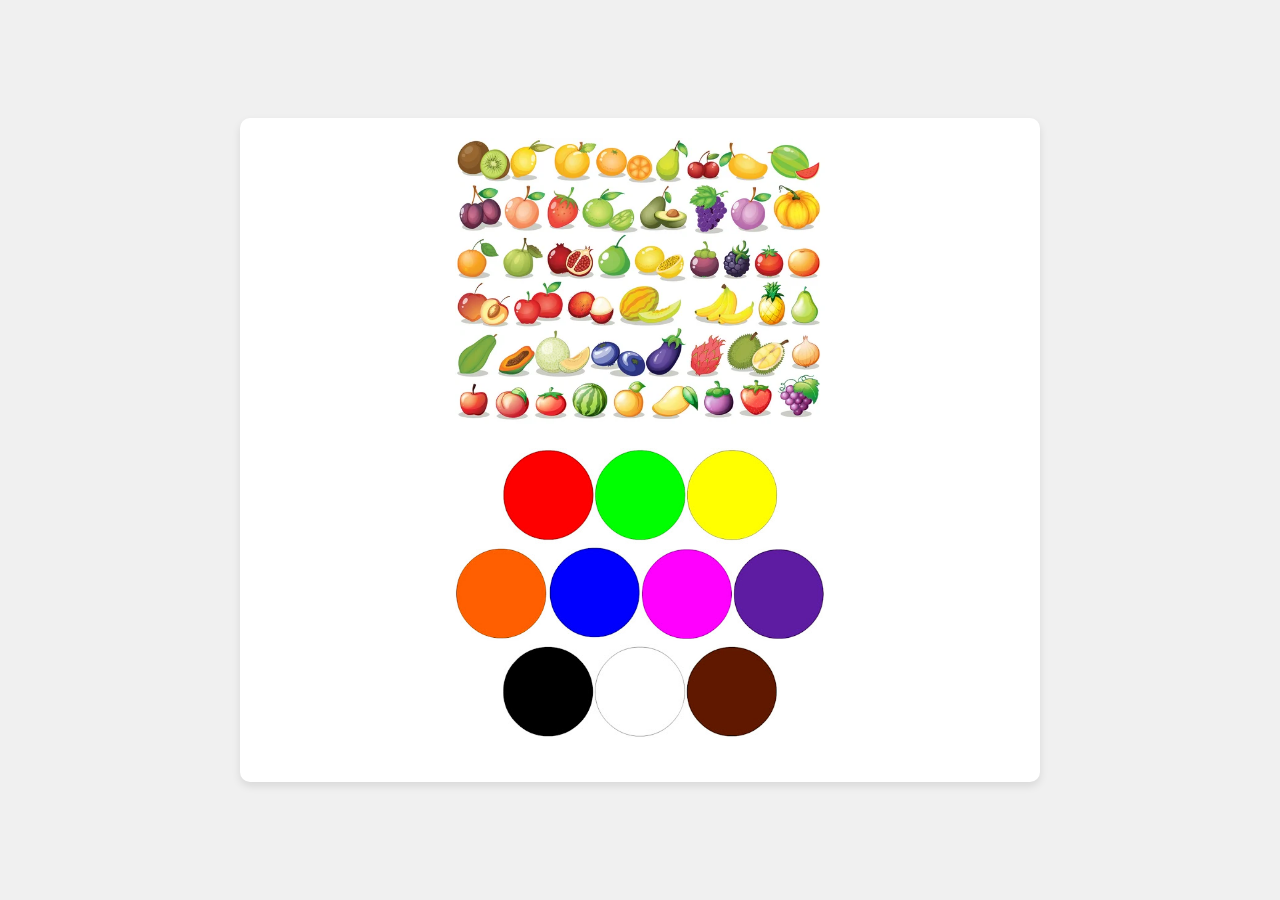
<file: index.html>
<!DOCTYPE html>
<html lang="en">
<head>
    <meta charset="UTF-8">
    <meta name="viewport" content="width=device-width, initial-scale=1.0">
    <title>Image and Audio</title>
    <link href="https://stackpath.bootstrapcdn.com/bootstrap/4.5.2/css/bootstrap.min.css" rel="stylesheet">
    <link href="custom.css" rel="stylesheet">
</head>
<body>
    <div class="container my-5">
        <div class="row">
            <div class="col-12 mb-4 limited-size">
                <a href="meyveler.html">
                    <img src="images/meyveler.jpg" alt="Meyveler" id="meyveler" class="img-fluid">
                </a>
            </div>
            <div class="col-12 mb-4 limited-size">
                <a href="renkler.html">
                    <img src="images/renkler.jpg" alt="Renkler" id="renkler" class="img-fluid">
                </a>
            </div>
        </div>
    </div>
</body>
</html>
</file>
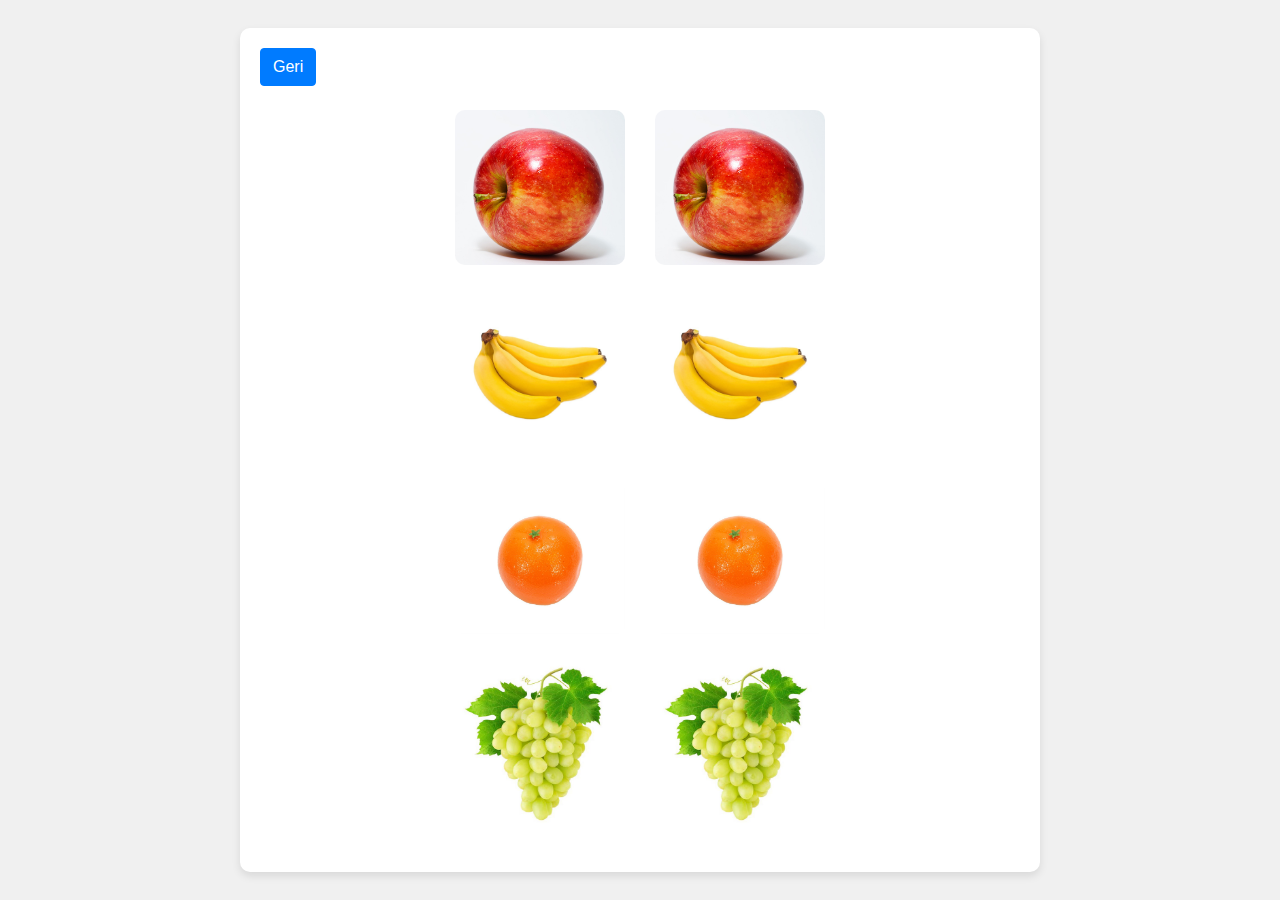
<file: meyveler.html>
<!DOCTYPE html>
<html lang="en">
<head>
    <meta charset="UTF-8">
    <meta name="viewport" content="width=device-width, initial-scale=1.0">
    <title>Image and Audio</title>
    <link href="https://stackpath.bootstrapcdn.com/bootstrap/4.5.2/css/bootstrap.min.css" rel="stylesheet">
    <link href="custom.css" rel="stylesheet">
</head>
<body>
    <div class="container my-5">
        <a href="index.html" class="btn btn-primary mb-4">Geri</a>
        <div class="row mb-4 limited-size">
            <div class="col-6">
                <img src="images/elma.jpg" alt="Elma" id="elmaImageTR" class="img-fluid">
            </div>
            <div class="col-6">
                <img src="images/elma.jpg" alt="Elma" id="elmaImageEN" class="img-fluid">
            </div>
        </div>
        <div class="row mb-4 limited-size">
            <div class="col-6">
                <img src="images/muz.jpeg" alt="Muz" id="muzImageTR" class="img-fluid">
            </div>
            <div class="col-6">
                <img src="images/muz.jpeg" alt="Muz" id="muzImageEN" class="img-fluid">
            </div>
        </div>
        <div class="row mb-4 limited-size">
            <div class="col-6">
                <img src="images/portakal.jpg" alt="Portakal" id="portakalImageTR" class="img-fluid">
            </div>
            <div class="col-6">
                <img src="images/portakal.jpg" alt="Portakal" id="portakalImageEN" class="img-fluid">
            </div>
        </div>
        <div class="row mb-4 limited-size">
            <div class="col-6">
                <img src="images/uzum.png" alt="Uzum" id="uzumImageTR" class="img-fluid">
            </div>
            <div class="col-6">
                <img src="images/uzum.png" alt="Uzum" id="uzumImageEN" class="img-fluid">
            </div>
        </div>
    </div>

    <audio id="elmaAudioTR" src="sounds/meyveler/tr/elma.mp3"></audio>
    <audio id="elmaAudioEN" src="sounds/meyveler/en/elma.mp3"></audio>
    <audio id="muzAudioTR" src="sounds/meyveler/tr/muz.mp3"></audio>
    <audio id="muzAudioEN" src="sounds/meyveler/en/muz.mp3"></audio>
    <audio id="portakalAudioTR" src="sounds/meyveler/tr/portakal.mp3"></audio>
    <audio id="portakalAudioEN" src="sounds/meyveler/en/portakal.mp3"></audio>
    <audio id="uzumAudioTR" src="sounds/meyveler/tr/uzum.mp3"></audio>
    <audio id="uzumAudioEN" src="sounds/meyveler/en/uzum.mp3"></audio>

    <script>
        const elmaImageTR = document.getElementById('elmaImageTR');
        const elmaImageEN = document.getElementById('elmaImageEN');
        const elmaAudioTR = document.getElementById('elmaAudioTR');
        const elmaAudioEN = document.getElementById('elmaAudioEN');

        const muzImageTR = document.getElementById('muzImageTR');
        const muzImageEN = document.getElementById('muzImageEN');
        const muzAudioTR = document.getElementById('muzAudioTR');
        const muzAudioEN = document.getElementById('muzAudioEN');
        
        const portakalImageTR = document.getElementById('portakalImageTR');
        const portakalImageEN = document.getElementById('portakalImageEN');
        const portakalAudioTR = document.getElementById('portakalAudioTR');
        const portakalAudioEN = document.getElementById('portakalAudioEN');
        
        const uzumImageTR = document.getElementById('uzumImageTR');
        const uzumImageEN = document.getElementById('uzumImageEN');
        const uzumAudioTR = document.getElementById('uzumAudioTR');
        const uzumAudioEN = document.getElementById('uzumAudioEN');

        elmaImageTR.addEventListener('click', () => {
            elmaAudioTR.play();
        });
        elmaImageEN.addEventListener('click', () => {
            elmaAudioEN.play();
        });

        muzImageTR.addEventListener('click', () => {
            muzAudioTR.play();
        });

        muzImageEN.addEventListener('click', () => {
            muzAudioEN.play();
        });

        portakalImageTR.addEventListener('click', () => {
            portakalAudioTR.play();
        });

        portakalImageEN.addEventListener('click', () => {
            portakalAudioEN.play();
        });

        uzumImageTR.addEventListener('click', () => {
            uzumAudioTR.play();
        });

        uzumImageEN.addEventListener('click', () => {
            uzumAudioEN.play();
        });
    </script>
</body>
</html>
</file>
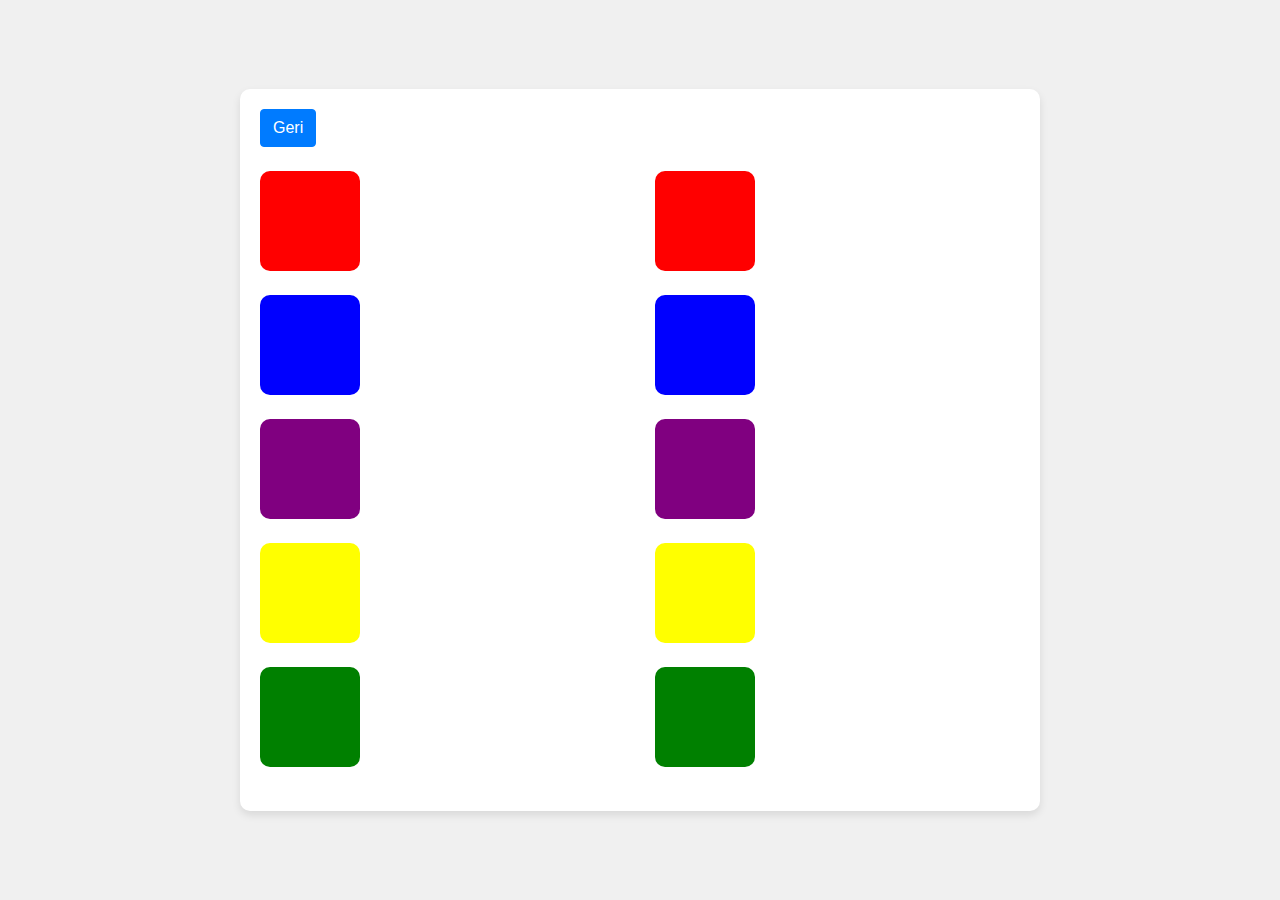
<file: renkler.html>
<!DOCTYPE html>
<html lang="en">
<head>
    <meta charset="UTF-8">
    <meta name="viewport" content="width=device-width, initial-scale=1.0">
    <title>Image and Audio</title>
    <link href="https://stackpath.bootstrapcdn.com/bootstrap/4.5.2/css/bootstrap.min.css" rel="stylesheet">
    <link href="custom.css" rel="stylesheet">
</head>
<body>
    <div class="container my-5">
        <a href="index.html" class="btn btn-primary mb-4">Geri</a>
        <div class="row mb-4">
            <div class="col-6">
                <div class="cube bg-red" id="kirmiziImageTR"></div>
            </div>
            <div class="col-6">
                <div class="cube bg-red" id="kirmiziImageEN"></div>
            </div>
        </div>
        <div class="row mb-4">
            <div class="col-6">
                <div class="cube bg-blue" id="maviImageTR"></div>
            </div>
            <div class="col-6">
                <div class="cube bg-blue" id="maviImageEN"></div>
            </div>
        </div>
        <div class="row mb-4">
            <div class="col-6">
                <div class="cube bg-purple" id="morImageTR"></div>
            </div>
            <div class="col-6">
                <div class="cube bg-purple" id="morImageEN"></div>
            </div>
        </div>
        <div class="row mb-4">
            <div class="col-6">
                <div class="cube bg-yellow" id="sariImageTR"></div>
            </div>
            <div class="col-6">
                <div class="cube bg-yellow" id="sariImageEN"></div>
            </div>
        </div>
        <div class="row mb-4">
            <div class="col-6">
                <div class="cube bg-green" id="yesilImageTR"></div>
            </div>
            <div class="col-6">
                <div class="cube bg-green" id="yesilImageEN"></div>
            </div>
        </div>
    </div>
    
    <audio id="kirmiziAudioTR" src="sounds/renkler/tr/kirmizi.mp3"></audio>
    <audio id="kirmiziAudioEN" src="sounds/renkler/en/kirmizi.mp3"></audio>
    
    <audio id="maviAudioTR" src="sounds/renkler/tr/mavi.mp3"></audio>
    <audio id="maviAudioEN" src="sounds/renkler/en/mavi.mp3"></audio>
    
    <audio id="morAudioTR" src="sounds/renkler/tr/mor.mp3"></audio>
    <audio id="morAudioEN" src="sounds/renkler/en/mor.mp3"></audio>
    
    <audio id="sariAudioTR" src="sounds/renkler/tr/sari.mp3"></audio>
    <audio id="sariAudioEN" src="sounds/renkler/en/sari.mp3"></audio>
    
    <audio id="yesilAudioTR" src="sounds/renkler/tr/yesil.mp3"></audio>
    <audio id="yesilAudioEN" src="sounds/renkler/en/yesil.mp3"></audio>

    <script src="https://code.jquery.com/jquery-3.5.1.slim.min.js"></script>
    <script src="https://cdn.jsdelivr.net/npm/@popperjs/core@2.5.4/dist/umd/popper.min.js"></script>
    <script src="https://stackpath.bootstrapcdn.com/bootstrap/4.5.2/js/bootstrap.min.js"></script>
    <script>
        const kirmiziImageTR = document.getElementById('kirmiziImageTR');
        const kirmiziImageEN = document.getElementById('kirmiziImageEN');
        const kirmiziAudioTR = document.getElementById('kirmiziAudioTR');
        const kirmiziAudioEN = document.getElementById('kirmiziAudioEN');
        
        const maviImageTR = document.getElementById('maviImageTR');
        const maviImageEN = document.getElementById('maviImageEN');
        const maviAudioTR = document.getElementById('maviAudioTR');
        const maviAudioEN = document.getElementById('maviAudioEN');
        
        const morImageTR = document.getElementById('morImageTR');
        const morImageEN = document.getElementById('morImageEN');
        const morAudioTR = document.getElementById('morAudioTR');
        const morAudioEN = document.getElementById('morAudioEN');
        
        const sariImageTR = document.getElementById('sariImageTR');
        const sariImageEN = document.getElementById('sariImageEN');
        const sariAudioTR = document.getElementById('sariAudioTR');
        const sariAudioEN = document.getElementById('sariAudioEN');
        
        const yesilImageTR = document.getElementById('yesilImageTR');
        const yesilImageEN = document.getElementById('yesilImageEN');
        const yesilAudioTR = document.getElementById('yesilAudioTR');
        const yesilAudioEN = document.getElementById('yesilAudioEN');

        kirmiziImageTR.addEventListener('click', () => {
            kirmiziAudioTR.play();
        });
        kirmiziImageEN.addEventListener('click', () => {
            kirmiziAudioEN.play();
        });

        maviImageTR.addEventListener('click', () => {
            maviAudioTR.play();
        });
        maviImageEN.addEventListener('click', () => {
            maviAudioEN.play();
        });

        morImageTR.addEventListener('click', () => {
            morAudioTR.play();
        });
        morImageEN.addEventListener('click', () => {
            morAudioEN.play();
        });

        sariImageTR.addEventListener('click', () => {
            sariAudioTR.play();
        });
        sariImageEN.addEventListener('click', () => {
            sariAudioEN.play();
        });

        yesilImageTR.addEventListener('click', () => {
            yesilAudioTR.play();
        });
        yesilImageEN.addEventListener('click', () => {
            yesilAudioEN.play();
        });
    </script>
</body>
</html>
</file>
<file: custom.css>
body {
    font-family: 'Arial', sans-serif;
    display: flex;
    justify-content: center;
    align-items: center;
    height: 100vh;
    margin: 0;
    background-color: #f0f0f0;
}
.container {
    grid-template-columns: 1fr 1fr;
    gap: 20px;
    width: 80%;
    max-width: 800px;
    margin: 0 auto;
    padding: 20px;
    background-color: #fff;
    border-radius: 10px;
    box-shadow: 0 4px 8px rgba(0, 0, 0, 0.1);
}
.container img {
    width: 100%;
    height: auto;
    cursor: pointer;
    border-radius: 10px;
    transition: transform 0.3s ease, box-shadow 0.3s ease;
}
.container img:hover {
    transform: scale(1.05);
    box-shadow: 0 8px 16px rgba(0, 0, 0, 0.2);
}

.cube {
    width: 100px;
    height: 100px;
    cursor: pointer;
    border-radius: 10px;
    transition: transform 0.3s ease, box-shadow 0.3s ease;
}
.cube:hover {
    transform: scale(1.05);
    box-shadow: 0 8px 16px rgba(0, 0, 0, 0.2);
}

.bg-red {
    background-color: red;
}

.bg-blue {
    background-color: blue;
}

.bg-purple {
    background-color: purple;
}

.bg-yellow {
    background-color: yellow;
}

.bg-green {
    background-color: green;
}

.limited-size {
    max-width: 400px;
    margin: 0 auto;
}
</file>
